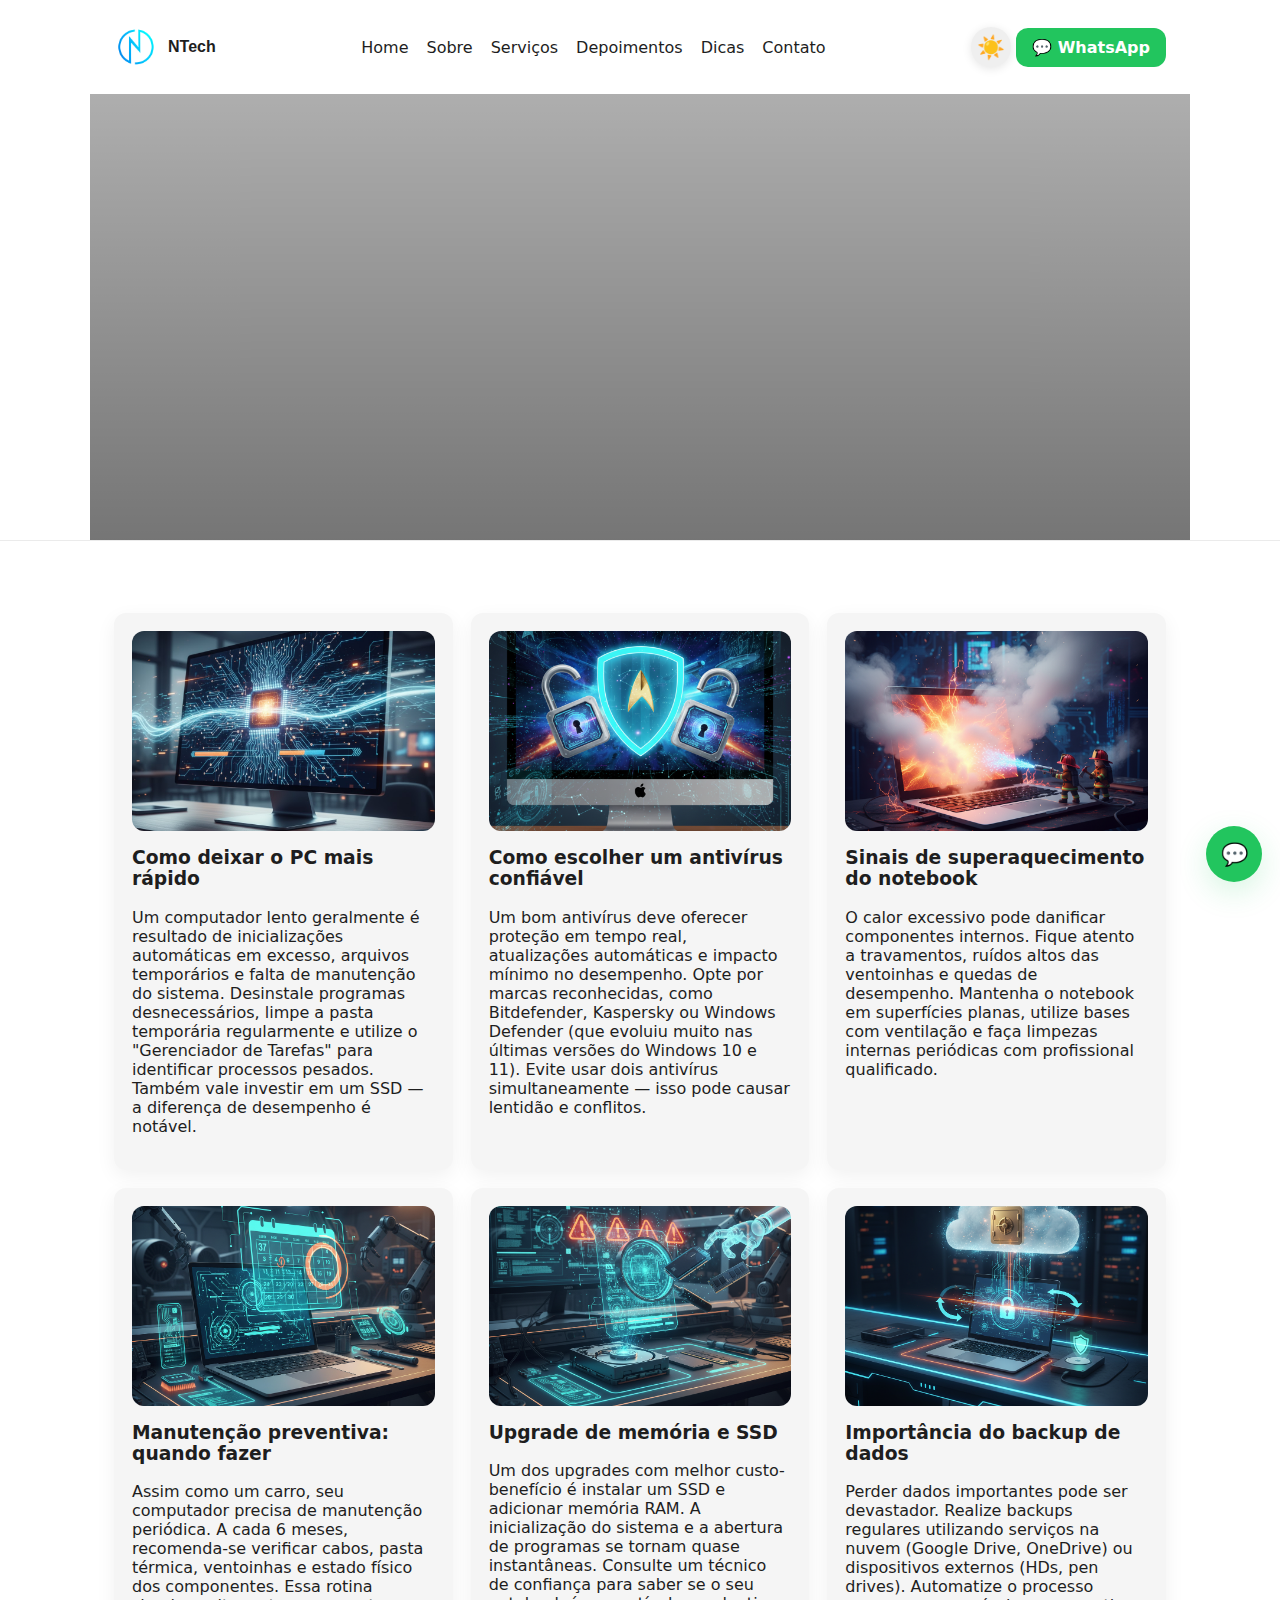
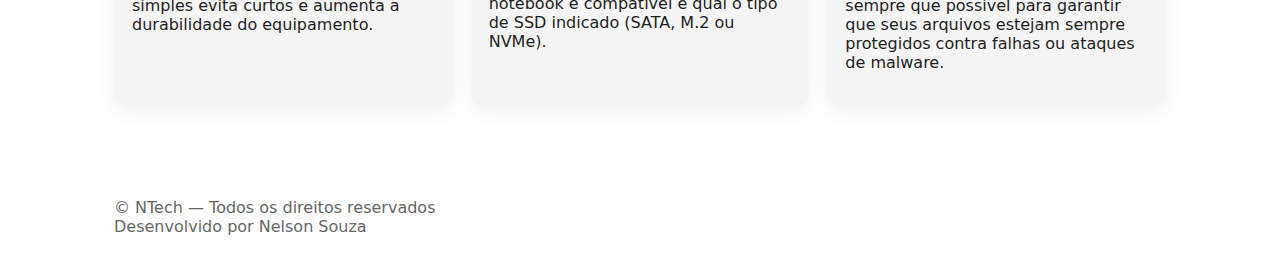
<file: pages/dicas.html>
<!DOCTYPE html>
<html lang="pt-BR">
<head>
  <meta charset="UTF-8">
  <meta name="viewport" content="width=device-width, initial-scale=1">
  <title>Dicas NTech — Manutenção de Computadores</title>
  <link rel="stylesheet" href="../css/styles.css">
  <script defer src="../js/main.js"></script>
</head>
<body>
  <!-- Cabeçalho -->
  <header class="site-header">
    <div class="container header-inner">
      <a class="brand" href="../index.html">
        <img src="../assets/logo.png" alt="NTech" class="logo">
        <span class="brand-text">NTech</span>
      </a>
      <nav class="main-nav">
        <a href="../index.html">Home</a>
          <a href="../index.html#sobre">Sobre</a>
          <a href="../index.html#servicos">Serviços</a>
          <a href="../index.html#depoimentos">Depoimentos</a>
          <a href="dicas.html">Dicas</a>
          <a href="../index.html#contato">Contato</a>
      </nav>
      <div class="header-controls">
          <!-- Theme toggle -->
          <button
            id="theme-toggle"
            class="theme-toggle"
            aria-label="Alternar tema"
            aria-pressed="false"
          >
            <span class="icon sun" aria-hidden="true">☀️</span>
            <span class="icon moon" aria-hidden="true">🌙</span>
          </button>
          <!-- WhatsApp CTA -->
          <a
            class="btn whatsapp"
            href="https://wa.me/5519997074367"
            target="_blank"
            rel="noopener"
            >💬 WhatsApp</a
          >
          <!-- Mobile menu button -->
        <button id="mobile-menu-btn" class="mobile-menu" aria-label="Abrir menu">
          ☰
        </button>
    </div>
  </header>

  <main>
    <!-- Hero -->
    <section class="tips-hero">
  <div class="container hero-inner">
    <div class="hero-copy">
      <h1>Aprenda a cuidar do seu PC e eletrônicos</h1>
      <p>Dicas práticas para aumentar desempenho, evitar problemas e prolongar a vida útil dos seus equipamentos.</p>
      <a class="btn primary" href="#tips-list">Ver dicas</a>
    </div>
    <div class="hero-media">
      <img src="../assets/images/tips/tips-hero.png" alt="Dicas de manutenção">
    </div>
  </div>
</section>

      <!-- Lista de Dicas -->
      <section class="tips-list" id="tips-list">
        <div class="container cards">
          <!-- Dica 1 -->
          <article class="card">
            <img src="../assets/images/tips/tip-speedup.jpg" alt="Otimização de computador">
            <h3>Como deixar o PC mais rápido</h3>
            <p>
              Um computador lento geralmente é resultado de inicializações automáticas em excesso, arquivos temporários e falta de manutenção do sistema.
              Desinstale programas desnecessários, limpe a pasta temporária regularmente e utilize o "Gerenciador de Tarefas" para identificar processos pesados.
              Também vale investir em um SSD — a diferença de desempenho é notável.
            </p>
          </article>

          <!-- Dica 2 -->
          <article class="card">
            <img src="../assets/images/tips/tip-antivirus.png" alt="Antivírus para PC">
            <h3>Como escolher um antivírus confiável</h3>
            <p>
              Um bom antivírus deve oferecer proteção em tempo real, atualizações automáticas e impacto mínimo no desempenho.
              Opte por marcas reconhecidas, como Bitdefender, Kaspersky ou Windows Defender (que evoluiu muito nas últimas versões do Windows 10 e 11).
              Evite usar dois antivírus simultaneamente — isso pode causar lentidão e conflitos.
            </p>
          </article>

          <!-- Dica 3 -->
          <article class="card">
            <img src="../assets/images/tips/tip-overheat.png" alt="Notebook superaquecendo">
            <h3>Sinais de superaquecimento do notebook</h3>
            <p>
              O calor excessivo pode danificar componentes internos. Fique atento a travamentos, ruídos altos das ventoinhas e quedas de desempenho.
              Mantenha o notebook em superfícies planas, utilize bases com ventilação e faça limpezas internas periódicas com profissional qualificado.
            </p>
          </article>

          <!-- Dica 4 -->
          <article class="card">
            <img src="../assets/images/tips/tip-preventive.png" alt="Manutenção preventiva de computador">
            <h3>Manutenção preventiva: quando fazer</h3>
            <p>
              Assim como um carro, seu computador precisa de manutenção periódica.
              A cada 6 meses, recomenda-se verificar cabos, pasta térmica, ventoinhas e estado físico dos componentes.
              Essa rotina simples evita curtos e aumenta a durabilidade do equipamento.
            </p>
          </article>

          <!-- Dica 5 -->
          <article class="card">
            <img src="../assets/images/tips/tip-upgrade.png" alt="Upgrade de SSD e memória RAM">
            <h3>Upgrade de memória e SSD</h3>
            <p>
              Um dos upgrades com melhor custo-benefício é instalar um SSD e adicionar memória RAM.
              A inicialização do sistema e a abertura de programas se tornam quase instantâneas.
              Consulte um técnico de confiança para saber se o seu notebook é compatível e qual o tipo de SSD indicado (SATA, M.2 ou NVMe).
            </p>
          </article>

          <!-- Dica 6 -->
          <article class="card">
            <img src="../assets/images/tips/tip-backup.png" alt="Backup de dados">
            <h3>Importância do backup de dados</h3>
            <p>
              Perder dados importantes pode ser devastador. Realize backups regulares utilizando serviços na nuvem (Google Drive, OneDrive) ou dispositivos externos (HDs, pen drives).
              Automatize o processo sempre que possível para garantir que seus arquivos estejam sempre protegidos contra falhas ou ataques de malware.
            </p>
          </article>

          <!-- Dica 7 
          <article class="card">
            <img src="../assets/images/tips/tip-deactivate.png" alt="Desativar programas na inicialização do Windows">
            <h3></h3>
            <p>
              Seu PC está parecendo uma tartaruga ao ligar? Muitos programas desnecessários podem estar iniciando junto com ele! Aprenda a desativar o que não precisa e deixe seu computador voando.
            </p>
          </article>
        -->
      </section>
  </main>
  <!-- WhatsApp flutuante -->
    <a
      class="whatsapp-float"
      href="https://wa.me/+5519997074367"
      target="_blank"
      aria-label="Fale conosco pelo WhatsApp"
      >💬</a
    >

  <!-- Rodapé -->
  <footer class="site-footer">
    <div class="container">
      <div>© <span id="year"></span> NTech — Todos os direitos reservados</div>
      <div>Desenvolvido por Nelson Souza</div>
    </div>
  </footer>
</body>
</html>
</file>
<file: css/styles.css>
:root {
  --blue: #007bff;
  --blue-light: #60a5fa;
  --blue-deep: #0a192f; /* usado no tema escuro */
  --green: #22c55e;
  --bg: #ffffff;
  --muted-bg: #f5f5f5;
  --text: #1e1e1e;
  --muted: #666666;
  --radius: 12px;
  --container: 1100px;
  --accent: #007bff;
  --accent-hover: #2563eb;
}


/* Dark theme overrides (Dark Blue Tech) */
:root[data-theme="dark"] {
  --bg: var(--blue-deep);
  --muted-bg: #071223;
  --text: #f7fafc;
  --muted: #b8c6d9;
  --blue: #60a5fa; /* highlight */
  
}
:root[data-theme="dark"] section + section {
  border-top: 1px solid rgba(255, 255, 255, 0.08);
}
:root[data-theme="dark"] #theme-toggle {
    background: linear-gradient(180deg, rgba(255,255,255,0.02), rgba(0,0,0,0.12));
    box-shadow: 0 4px 18px rgba(0,0,0,0.24);
}

/* Tema escuro - depoimentos */
:root[data-theme="dark"] .testimonial {
  background: #0e1a2b;
  box-shadow: 0 0 20px rgba(0, 0, 0, 0.3);
}
:root[data-theme="dark"] .avatar {
  background: var(--blue-light);
  color: #0a192f;
}
:root[data-theme="dark"] .modal-content {
  background: #0e1a2b;
  color: var(--text);
}
:root[data-theme="dark"] .modal-content input,
:root[data-theme="dark"] .modal-content textarea,
:root[data-theme="dark"] .modal-content select {
  background: #071223;
  border: 1px solid rgba(255, 255, 255, 0.1);
  color: #f1f5f9;
}
:root[data-theme="dark"] .close {
  color: #94a3b8;
}

* {
  box-sizing: border-box;
}
html,
body {
  height: 100%;
}
body {
  margin: 0;
  font-family: Inter, system-ui, -apple-system, "Segoe UI", Roboto,
    "Helvetica Neue", Arial;
  color: var(--text);
  background: var(--bg);
  -webkit-font-smoothing: antialiased;
  transition: background 0.3s ease, color 0.3s ease;
}
.container {
  max-width: var(--container);
  margin: 0 auto;
  padding: 24px;
}

section + section {
  border-top: 1px solid rgba(0, 0, 0, 0.08);
  padding-top: 48px;
}

/* Header */
.site-header {
  position: fixed;
  top: 0;
  z-index: 10;
  width: 100%;
  padding: 1px 0;
  background: var(--bg);
}
/* Mobile menu button */
#mobile-menu-btn {
  display: none;
  background: none;
  border: none;
  font-size: 24px;
  color: var(--text);
  cursor: pointer;
  padding: 8px;
}
.header-inner {
  display: flex;
  align-items: center;
  justify-content: space-between;
}
.brand {
  display: flex;
  align-items: center;
  gap: 10px;
  text-decoration: none;
  color: var(--text);
}
.logo {
  width: 44px;
  height: 44px;
}
.brand-text {
  font-weight: 700;
  font-family: Poppins, Inter, Arial;
}
.main-nav {
  display: none;
  gap: 18px;
}
/* quando aberto */
.main-nav.open {
  display: flex;
  flex-direction: column;
  gap: 12px;
  position: absolute;
  right: 18px;
  top: 64px;
  background: var(--muted-bg);
  padding: 12px;
  border-radius: 8px;
  box-shadow: 0 8px 28px rgba(0,0,0,0.12);
  z-index: 50;
}
.main-nav a {
  color: var(--text);
  text-decoration: none;
  font-weight: 500;
}

.header-controls {
  display: flex;
  gap: 5px;
  align-items: center;
}
/* Botão de alternância de tema */
#theme-toggle {
  position: relative;
  width: 40px;
  height: 40px;
  border: none;
  border-radius: 50%;
  
  color: #fff;
  cursor: pointer;
  overflow: hidden;
  display: flex;
  align-items: center;
  justify-content: center;
  transition: background 0.3s ease, transform 0.3s ease;
  box-shadow: 0 2px 10px rgba(0,0,0,0.1);
}

#theme-toggle:hover {
  background: var(--blue-light);
  transform: scale(1.1);
}


/* Ícones */
#theme-toggle .sun,
#theme-toggle .moon {
  position: absolute;
  font-size: 1.4rem;
  transition: opacity 0.4s ease, transform 0.4s ease;
}

/* Estado inicial */
#theme-toggle .sun {
  opacity: 1;
  transform: rotate(0deg);
}

#theme-toggle .moon {
  opacity: 0;
  transform: rotate(-90deg);
}

/* Quando em modo escuro */
[data-theme="dark"] #theme-toggle .sun {
  opacity: 0;
  transform: rotate(90deg);
}

[data-theme="dark"] #theme-toggle .moon {
  opacity: 1;
  transform: rotate(0deg);
}
/* Botões */
.btn {
  display: inline-block;
  padding: 10px 16px;
  border-radius: 12px;
  text-decoration: none;
  border: 0;
  font-weight: 600;
}
.btn.primary {
  background: var(--green);
  color: #fff;
  -webkit-text-stroke: 0.1px #000; /* Espessura e cor do contorno */
}
.btn.whatsapp {
  background: var(--green);
  color: #fff;
}
.btn.outline {
  background: transparent;
  border: 1px solid rgba(255, 255, 255, 0.08);
  color: #ffffff;
  
}
/* Hero */
.hero {
  padding: 48px 0;
}
.hero-inner {
  position: relative;
  display: flex;
  align-items: center;
  justify-content: center;
  min-height: 60vh;
  border-radius: 16px;
}
.hero-copy h1 {
  font-family: Poppins, Inter;
  font-size: 36px;
  margin: 0 0 16px;
  color: #ffffff;
  opacity: 0;
  transform: translateY(20px);
  animation: fadeSlideUp 0.8s forwards;
  text-shadow: 2px 2px 8px rgba(0,0,0,0.3);
}
.hero-copy p {
  font-size: 18px;
  color: #ffffff;
  margin-bottom: 24px;
  opacity: 0;
  transform: translateY(20px);
  animation: fadeSlideUp 0.8s forwards;
  animation-delay: 0.2s;
  text-shadow: 2px 2px 8px rgba(0,0,0,0.3);
}
.hero-copy .btn {
  opacity: 0;
  transform: translateY(20px);
  animation: fadeSlideUp 0.8s forwards;
  animation-delay: 0.4s;
  
}



.tips-hero {
  position: relative;
  width: 100%;
  min-height: 60vh;
  overflow: hidden;
  border-radius: 16px;
}
.hero-media {
  position: absolute;
  top: 0;
  left: 0;
  width: 100%;
  height: 100%;
  z-index: 1;
  border-radius: 18px;
  opacity: 90%;
}
.hero-media img {
  object-fit: cover;
  }
.hero-media::after {
  content: '';
  position: absolute;
  top: 0;
  left: 0;
  width: 100%;
  height: 100%;
  background: linear-gradient(rgba(0,0,0,0.3), rgba(0,0,0,0.6));
  z-index: 1;
}
.hero-copy {
  position: relative;
  z-index: 2;
  color: white;
  text-align: center;
  padding: 2rem;
  max-width: 800px;
  margin: 0 auto;
  animation: fadeSlideUp 0.8s forwards;
  backdrop-filter: blur(4px);  
}
.hero-copy h1 {
  font-family: Poppins, Inter, sans-serif;
  font-size: 2rem;
  margin-bottom: 1rem;
  opacity: 0;
  transform: translateY(20px);
  animation: fadeSlideUp 0.8s forwards;
  }
.hero-copy p {
  font-size: 1.2rem;
  line-height: 1.6;
  margin-bottom: 2rem;
  text-shadow: 3px 3px 10px rgba(0,0,0,0.8);
  transform: translateY(20px);
  animation: fadeSlideUp 0.8s forwards;
  animation-delay: 0.2s;
  text-align: justify;
  
  }

/* Responsive adjustments */
@media (max-width: 768px) {
  .hero-copy h1 {
    font-size: 2rem;
  }
  
  .hero-copy p {
    font-size: 1rem;
  }
  .testimonials {
    padding: 1.5rem 0.5rem;
  }

  .testimonials h2 {
    font-size: 1.6rem;
  }

  .testimonials-carousel {
    gap: 0.75rem;
    padding: 0.5rem;
  }

  .testimonial {
    flex: 0 0 90%;
    max-width: 90%;
    padding: 1rem;
  }
}

.lead {
  color: var(--muted);
  margin: 0 0 18px;
}
/* Hero media */
.hero-media img {
  position: absolute;
  width: 100%;
  height: 100%;
  object-fit: cover;
  border-radius: 16px;
  box-shadow: 0 10px 25px rgba(0,0,0,0.1);
  opacity: 0;
  transform: translateY(20px);
  animation: fadeSlideUp 0.8s forwards;
  animation-delay: 0.6s;
  

}
.hero-media img,
.tips-hero img {
  width: 100%;        /* ocupa todo o container horizontal */
  height: 100%;       /* mantém proporção */
  object-fit: cover;  /* corta se necessário sem deformar */
  border-radius: 16px;
}

/* Cards */
.cards {
  display: grid;
  grid-template-columns: repeat(3, 1fr);
  gap: 18px;
}
.card {
  background: var(--muted-bg);
  padding: 18px;
  border-radius: 12px;
  box-shadow: 0 6px 20px rgba(0, 0, 0, 0.06);
}
.card h3 {
  margin-top: 0;
}
.card img {
  width: 100%;
  max-height: 200px;   /* altura consistente */
  object-fit: cover;   /* mantém proporção e corta excesso */
  border-radius: 12px;
  margin-bottom: 12px;
}
/* Sobre / About */
.about img {
  width: 200px;       /* tamanho fixo para foto de rosto */
  height: 200px;
  border-radius: 50%; /* circular */
  object-fit: cover;
  margin-right: 24px;
  float: left;        /* texto flui ao lado */
}
/* Contact */
.contact {
  display: flex;
  gap: 24px;
  flex-wrap: wrap;
}
.contact-section {
  background: #f9fbff;
  padding: 60px 20px;
  display: flex;
  justify-content: center;
}
.contact-box {
  display: flex;
  flex-direction: column; /* empilha sempre: info acima, form abaixo */
  gap: 24px;
  padding: 32px;
  background: var(--muted-bg);
  border-radius: 16px;
  box-shadow: 0 8px 24px rgba(0,0,0,0.06);
  align-items: stretch; /* crianças ocupam largura disponível */
}

.contact form {
  display: flex;
  flex-direction: column;
  gap: 12px;
  align-self: center;
}


.contact-details li {
  margin-bottom: 8px;
  color: var(--text);
}

.contact-details a {
  color: var(--blue);
  text-decoration: none;
}

.contact-form {  
  display: flex;
  flex-direction: column;
  
}

.contact-form-wrapper {
  flex: 1 1 380px;  
  flex-direction: column;
  margin: 0 auto;
  
}

.contact-form-wrapper form {
  display: flex;
  flex-direction: column;
  gap: 12px;
  max-width: 60%;
}

.contact-form-wrapper input,
.contact-form-wrapper textarea {
  width: 100%;
  padding: 12px 14px;
  border-radius: 8px;
  border: 1px solid rgba(0,0,0,0.1);
  font-size: 1rem;
  color: var(--text);
  background: var(--bg);
}

.contact-form-wrapper textarea {
  resize: vertical;
  min-height: 120px;
  
}

.contact-form-wrapper button {
  align-self: flex-end;
  padding: 12px 24px;
}
.contact input,
.contact textarea {
  padding: 12px;
  border-radius: 8px;
  border: 1px solid rgba(0, 0, 0, 0.08);
}
.contact textarea {
  min-height: 120px;
}
.contact img {
  width: 100%;
  max-width: 400px;
  height: auto;
  border-radius: 12px;
}
/* Garantir que a info fique no topo e o formulário abaixo */
.contact-info {
  order: 1;
  width: 100%;
  text-align: left;
}
/* Formulário abaixo, ocupando toda a largura (ou ajuste max-width) */
.contact-form-wrapper {
  order: 2;
  width: 100%;
  max-width: 900px; /* remova ou ajuste se quiser ocupar exatamente 100% */
}
/* Layout interno do form — botão e inputs alinhados à esquerda */
.contact-form-wrapper form {
  display: flex;
  flex-direction: column;
  gap: 12px;
  align-items: stretch; /* garante inputs e botão à esquerda (full width) */
}

#contact-form .input-group {
  display: flex;
  flex-direction: column; /* se quiser inputs lado a lado, mude aqui */
  gap: 12px;
}

/* Se preferir que o botão NÃO ocupe 100% e fique à esquerda, use: */
#contact-form button {
  width: auto;
  align-self: flex-start;
  padding: 12px 24px;
}

/* Pequeno ajuste visual para telas muito largas */
@media (min-width: 1400px) {
  .contact-box { padding: 40px; }
  .contact-form-wrapper { max-width: 1100px; }
}
/* desktop mantém o layout normal */
@media (min-width: 768px) {
  .main-nav {
    display: flex;
    position: static;
    flex-direction: row;
    box-shadow: none;
    background: transparent;
  }
}
@media (max-width: 480px) {
  .testimonial {
    flex: 0 0 95%;
    max-width: 95%;
    padding: 0.9rem;
  }
}
/* WhatsApp float */
.whatsapp-float {
  position: fixed;
  right: 18px;
  bottom: 18px;
  width: 56px;
  height: 56px;
  border-radius: 50%;
  display: flex;
  align-items: center;
  justify-content: center;
  text-decoration: none;
  font-size: 22px;
  background: var(--green);
  color: #fff;
  box-shadow: 0 10px 30px rgba(34, 197, 94, 0.18);
  transition: transform 0.18s ease;
}
.whatsapp-float:hover {
  transform: translateY(-4px);
}
/* Footer */
.site-footer {
  padding: 16px 0;
  margin-top: 28px;
  background: transparent;
  color: var(--muted);
}


/* Responsivo */
@media (max-width: 980px) {
  .hero-inner {
    grid-template-columns: 1fr;
  }
  .cards {
    grid-template-columns: repeat(2, 1fr);
  }
  .testimonials {
    padding: 2.5rem 1rem;
  }
  .testimonials-carousel {
    gap: 1rem;
    max-width: 80%;
  }
  .testimonial {
    flex: 0 0 85%;
    min-width: 85%;
    padding: 16px;
  }
}
@media (max-width: 640px) {
  .main-nav {
    display: none;
  }
  #mobile-menu-btn {
    display: inline-block;
  }
  .cards {
    grid-template-columns: 1fr;
  }
  .hero-copy h1 {
    font-size: 28px;
  }
} 

@media (max-width: 768px) {
  .contact-box {
    flex-direction: column;
  }

  .contact-form-wrapper,
  .contact-info {
    width: 100%;
    order: unset;
  }
}
/* Depoimentos */
.testimonials {
  width: 100%;
  max-width: 100vw;
  overflow: hidden;
  background: var(--bg-alt);
  color: var(--text);
  text-align: center;
  padding: 2rem 1rem;
  box-sizing: border-box;
}

.testimonials h2 {
  margin-bottom: 1.5rem;
  font-size: 2rem;
  color: var(--text);
  word-wrap: break-word;
}


.testimonials-carousel {
  display: flex;
  flex-wrap: nowrap;
  gap: 1rem;
  overflow-x: auto;
  scroll-snap-type: x mandatory;
  scroll-behavior: smooth;
  padding: 0.5rem;
  margin: 0 auto;
  box-sizing: border-box;
  max-width: 100%;
}

.testimonials-carousel::-webkit-scrollbar {
  display: none;
}

.testimonial {
  flex: 0 0 85%;
  scroll-snap-align: start;
  background: var(--card-bg);
  border-radius: 1rem;
  box-shadow: 0 2px 6px rgba(0,0,0,0.15);
  padding: 1.2rem;
  margin: 0 auto;
  transition: transform 0.3s ease;
}

.testimonial:hover {
  transform: scale(1.03);
}


.testimonial-bubble {
  font-style: italic;
  margin-bottom: 1rem;
  position: relative;
}
.testimonials::-webkit-scrollbar {
  display: none; /* remove a barra de rolagem */
}

.avatar {
  background: var(--accent);
  color: white;
  font-weight: bold;
  width: 40px;
  height: 40px;
  border-radius: 50%;
  display: inline-flex;
  align-items: center;
  justify-content: center;
  margin-right: 0.5rem;
}

.testimonial-info {
  display: flex;
  align-items: center;
  justify-content: center;
  gap: 0.3rem;
  flex-wrap: wrap;
}

.stars {
  color: gold;
  font-size: 1rem;
}

/* ====================== Modal ====================== */
.modal {
  display: none;
  position: fixed;
  z-index: 999;
  left: 0;
  top: 0;
  width: 100%;
  height: 100%;
  background: rgba(0, 0, 0, 0.6);
  align-items: center;
  justify-content: center;
}
.modal-content {
  background: var(--bg);
  padding: 24px;
  border-radius: var(--radius);
  max-width: 400px;
  width: 90%;
  position: relative;
  text-align: left;
}
.modal-content label {
  display: fixed;
  margin-top: 10px;
  font-weight: 500;
}
.modal-content input,
.modal-content textarea,
.modal-content select {
  width: 100%;
  padding: 10px;
  border-radius: 8px;
  border: 1px solid rgba(0, 0, 0, 0.1);
  margin-top: 5px;
}
.modal-content textarea {
  resize: vertical;
  min-height: 80px;
}
#depoimentoModal.active {
  display: flex;
}

#depoimentoModal .modal-content {
  background: #fff;
  padding: 24px;
  border-radius: 12px;
  width: 90%;
  max-width: 400px;
  box-shadow: 0 8px 20px rgba(0,0,0,0.2);
}
.close {
  position: absolute;
  top: 8px;
  right: 12px;
  font-size: 22px;
  color: var(--muted);
  cursor: pointer;
}
/* ====================== Toast (mensagem de feedback) ====================== */
.toast {
  position: fixed;
  top: -60px;
  left: 50%;
  transform: translateX(-50%);
  background-color: #333;
  color: white;
  padding: 12px 24px;
  border-radius: 8px;
  font-size: 0.95rem;
  box-shadow: 0 4px 12px rgba(0, 0, 0, 0.2);
  opacity: 0;
  transition: all 0.4s ease;
  z-index: 9999;
}

.toast.show {
  top: 20px;
  opacity: 1;
}

.toast.success {
  background-color: rgba(40, 167, 69, 0.9);
  backdrop-filter: blur(6px);
}

.toast.error {
  background-color: rgba(220, 53, 69, 0.9);
  backdrop-filter: blur(6px);
}

@keyframes slideIn {
    from { transform: translateX(100%); opacity: 0; }
    to { transform: translateX(0); opacity: 1; }
}

@keyframes fadeOut {
    from { opacity: 1; }
    to { opacity: 0; }
}
/* Animação fade + slide */
@keyframes fadeSlideUp {
  to {
    opacity: 1;
    transform: translateY(0);
  }
}

.spinner {
  display: inline-block;
  width: 16px;
  height: 16px;
  border: 2px solid rgba(255, 255, 255, 0.6);
  border-top-color: #fff;
  border-radius: 50%;
  animation: spin 0.8s linear infinite;
  margin-right: 8px;
  vertical-align: middle;
}

@keyframes spin {
  0% { transform: rotate(0deg); }
  100% { transform: rotate(360deg); }
}
</file>
